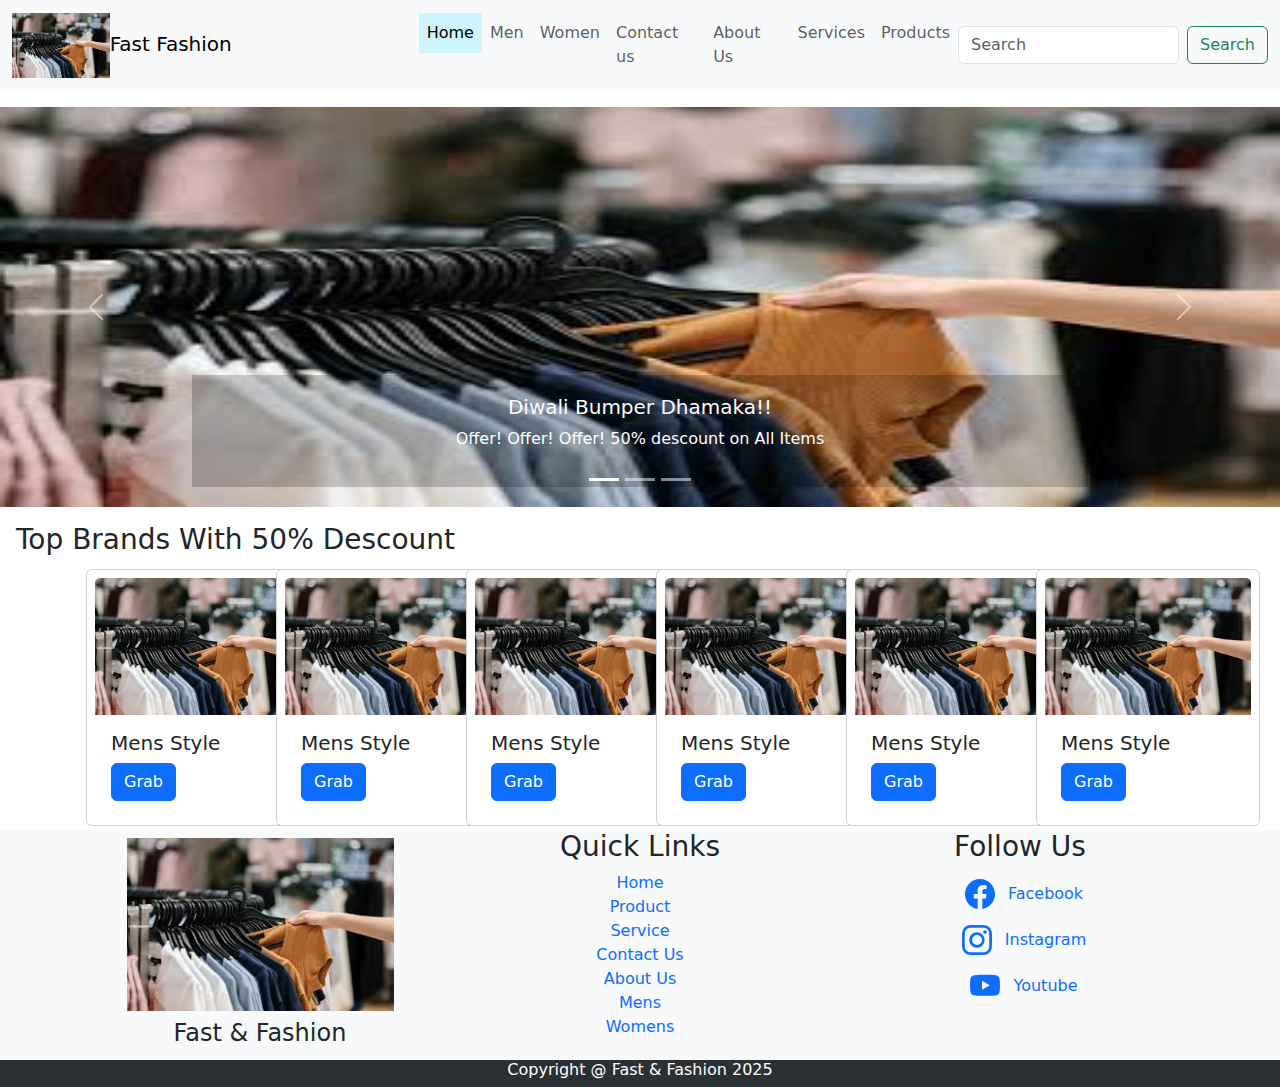
<file: index.html>
<!DOCTYPE html>
<html lang="en">

    <head>
        <meta charset="UTF-8">
        <meta name="viewport" content="width=device-width, initial-scale=1.0">
        <title>Home Page</title>
        <style>
            .noline{
                text-decoration: none;
            }
            .slide-h{
                height: 400px;
            }
            .transperent{
                background-color: #00000033;
            }
        </style>
        <link href="css/bootstrap.min.css" rel="stylesheet">
    </head>

    <body>
        <!-- Header start -->
         
        <header class="sticky-top">
            <nav class="navbar navbar-expand-lg bg-body-tertiary">
                <div class="container-fluid">
                    <a class="navbar-brand" href="index.html">
                        <img src="Images/fastfash.jpeg" alt="logo"
                            class="img-fluid h-25 w-25">Fast Fashion</a>
                    <button class="navbar-toggler" type="button"
                        data-bs-toggle="collapse"
                        data-bs-target="#navbarScroll"
                        aria-controls="navbarScroll"
                        aria-expanded="false" aria-label="Toggle navigation">
                        <span class="navbar-toggler-icon"></span>
                    </button>
                    <div class="collapse navbar-collapse"
                        id="navbarScroll">
                        <ul
                            class="navbar-nav me-auto my-2 my-lg-0 navbar-nav-scroll"
                            style="--bs-scroll-height: 100px;">
                            <li class="nav-item">
                                <a class="nav-link active bg-info-subtle"
                                    aria-current="page"
                                    href="index.html">Home</a>
                            </li>
                            <li class="nav-item">
                                <a class="nav-link" href="men.html">Men</a>
                            </li>
                            <li class="nav-item">
                                <a class="nav-link" href="women.html">Women</a>
                            </li>
                            <li class="nav-item">
                                <a class="nav-link" href="contact.html">Contact
                                    us</a>
                            </li>
                            <li class="nav-item">
                                <a class="nav-link" href="about.html">About
                                    Us</a>
                            </li>
                            <li class="nav-item">
                                <a class="nav-link"
                                    href="services.html">Services</a>
                            </li>
                            <li class="nav-item">
                                <a class="nav-link"
                                    href="product.html">Products</a>
                            </li>
                        </ul>
                        <form class="d-flex" role="search">
                            <input class="form-control me-2" type="search"
                                placeholder="Search" aria-label="Search" />
                            <button class="btn btn-outline-success"
                                type="submit">Search</button>
                        </form>
                    </div>
                </div>
            </nav>
        </header>
        <!-- Header End -->
        <!-- Content start-->
        <main>
            <!-- slider starts -->
            <section class="mt-3">
                <div id="carouselExampleCaptions" class="carousel slide">
                    <div class="carousel-indicators">
                        <button type="button"
                            data-bs-target="#carouselExampleCaptions"
                            data-bs-slide-to="0" class="active"
                            aria-current="true" aria-label="Slide 1"></button>
                        <button type="button"
                            data-bs-target="#carouselExampleCaptions"
                            data-bs-slide-to="1" aria-label="Slide 2"></button>
                        <button type="button"
                            data-bs-target="#carouselExampleCaptions"
                            data-bs-slide-to="2" aria-label="Slide 3"></button>
                    </div>
                    <div class="carousel-inner">
                        <div class="carousel-item active">
                            <img src="Images/fastfash.jpeg"
                                class="d-block w-100 slide-h" alt="image here">
                            <div
                                class="carousel-caption d-none d-md-block transperent">
                                <h5>Diwali Bumper Dhamaka!!</h5>
                                <p>Offer! Offer! Offer! 50% descount on All
                                    Items</p>
                            </div>
                        </div>
                        <div class="carousel-item">
                            <img src="Images/fastfash.jpeg"
                                class="d-block w-100 slide-h" alt="image2 here">
                            <div
                                class="carousel-caption d-none d-md-block transperent ">
                                <h5>Holi Special Rang</h5>
                                <p>All new Designs and Colors to Show Your New
                                    Color in this Holi</p>
                            </div>
                        </div>
                        <div class="carousel-item">
                            <img src="Images/fastfash.jpeg"
                                class="d-block w-100 slide-h" alt="image3 here">
                            <div
                                class="carousel-caption d-none d-md-block transperent">
                                <h5>New Year! New Start! New Designs! Top
                                    Products!</h5>
                                <p>Welcome New Year with New Style</p>
                            </div>
                        </div>
                    </div>
                    <button class="carousel-control-prev" type="button"
                        data-bs-target="#carouselExampleCaptions"
                        data-bs-slide="prev">
                        <span class="carousel-control-prev-icon"
                            aria-hidden="true"></span>
                        <span class="visually-hidden">Previous</span>
                    </button>
                    <button class="carousel-control-next" type="button"
                        data-bs-target="#carouselExampleCaptions"
                        data-bs-slide="next">
                        <span class="carousel-control-next-icon"
                            aria-hidden="true"></span>
                        <span class="visually-hidden">Next</span>
                    </button>
                </div>
            </section>
            <!-- slider ends -->

            <!-- 1st cards line -->
            <section class="mt-3">
                <h3 class="ms-3">Top Brands With 50% Descount</h3>
                <div class="container">
                    <div class="row">
                        <div class="col-md-2">
                            <div class="card transperent m-1 p-2"
                                style="width: 14rem;">
                                <img src="Images/fastfash.jpeg"
                                    class="card-img-top"
                                    alt Mens Image here>
                                <div class="card-body">
                                    <h5 class="card-title">Mens Style</h5>
                                    <a href="men.html"
                                        class="btn btn-primary">Grab</a>
                                </div>
                            </div>
                        </div>
                        <div class="col-md-2">
                            <div class="card transperent p-2 m-1"
                                style="width: 14rem;">
                                <img src="Images/fastfash.jpeg"
                                    class="card-img-top"
                                    alt Mens Image here>
                                <div class="card-body">
                                    <h5 class="card-title">Mens Style</h5>
                                    <a href="men.html"
                                        class="btn btn-primary">Grab</a>
                                </div>
                            </div>
                        </div>
                        <div class="col-md-2">
                            <div class="card transperent p-2 m-1"
                                style="width: 14rem;">
                                <img src="Images/fastfash.jpeg"
                                    class="card-img-top"
                                    alt Mens Image here>
                                <div class="card-body">
                                    <h5 class="card-title">Mens Style</h5>
                                    <a href="men.html"
                                        class="btn btn-primary">Grab</a>
                                </div>
                            </div>
                        </div>
                        <div class="col-md-2">
                            <div class="card transperent p-2 m-1"
                                style="width: 14rem;">
                                <img src="Images/fastfash.jpeg"
                                    class="card-img-top"
                                    alt Mens Image here>
                                <div class="card-body">
                                    <h5 class="card-title">Mens Style</h5>
                                    <a href="men.html"
                                        class="btn btn-primary">Grab</a>
                                </div>
                            </div>
                        </div>
                        <div class="col-md-2">
                            <div class="card transperent p-2 m-1"
                                style="width: 14rem;">
                                <img src="Images/fastfash.jpeg"
                                    class="card-img-top"
                                    alt Mens Image here>
                                <div class="card-body">
                                    <h5 class="card-title">Mens Style</h5>
                                    <a href="men.html"
                                        class="btn btn-primary">Grab</a>
                                </div>
                            </div>
                        </div>
                        <div class="col-md-2">
                            <div class="card transperent p-2 m-1"
                                style="width: 14rem;">
                                <img src="Images/fastfash.jpeg"
                                    class="card-img-top"
                                    alt Mens Image here>
                                <div class="card-body">
                                    <h5 class="card-title">Mens Style</h5>
                                    <a href="men.html"
                                        class="btn btn-primary">Grab</a>
                                </div>
                            </div>
                        </div>
                    </div>
                </div>
            </section>
            <!-- 1st line ends -->
        </main>
        <!-- Content end -->
        <!-- Footer Start -->
        <footer class="bg-body-tertiary position-relative">
            <div class="container">
                <div class="row ">
                    <div class="col-md-4 text-center">
                        <a href="index.html">
                            <img src="Images/fastfash.jpeg"
                                class="img-fluid h-75 w-75 m-2"
                                alt="image here">
                        </a>
                        <h4>Fast & Fashion</h4>
                    </div>
                    <div class="col-md-4 text-center">
                        <h3>Quick Links</h3>
                        <a href="index.html" class=" noline">Home</a><br>
                        <a href="product.html"
                            class=" noline">Product</a><br>
                        <a href="services.html"
                            class=" noline">Service</a><br>
                        <a href="contact.html" class=" noline">Contact
                            Us</a><br>
                        <a href="about.html" class=" noline">About
                            Us</a><br>
                        <a href="men.html" class=" noline">Mens</a><br>
                        <a href="women.html" class=" noline">Womens</a><br>
                    </div>
                    <div class="col-md-4 text-center">
                        <h3>Follow Us</h3>
                        <a href="https://www.facebook.com/" target="_blank"
                            class="noline ">
                            <i class="bi bi-facebook "></i>
                            <svg xmlns="http://www.w3.org/2000/svg" width="30"
                                height="30" fill="currentColor"
                                class="bi bi-facebook m-2" viewBox="0 0 16 16">
                                <path
                                    d="M16 8.049c0-4.446-3.582-8.05-8-8.05C3.58 0-.002 3.603-.002 8.05c0 4.017 2.926 7.347 6.75 7.951v-5.625h-2.03V8.05H6.75V6.275c0-2.017 1.195-3.131 3.022-3.131.876 0 1.791.157 1.791.157v1.98h-1.009c-.993 0-1.303.621-1.303 1.258v1.51h2.218l-.354 2.326H9.25V16c3.824-.604 6.75-3.934 6.75-7.951" />
                            </svg>
                            Facebook
                        </a>
                        <br>
                        <a href="https://www.instagram.com/" target="_blank"
                            class="noline ">
                            <i class="bi bi-instagram "></i>
                            <svg xmlns="http://www.w3.org/2000/svg" width="30"
                                height="30" fill="currentColor"
                                class="bi bi-instagram m-2" viewBox="0 0 16 16">
                                <path
                                    d="M8 0C5.829 0 5.556.01 4.703.048 3.85.088 3.269.222 2.76.42a3.9 3.9 0 0 0-1.417.923A3.9 3.9 0 0 0 .42 2.76C.222 3.268.087 3.85.048 4.7.01 5.555 0 5.827 0 8.001c0 2.172.01 2.444.048 3.297.04.852.174 1.433.372 1.942.205.526.478.972.923 1.417.444.445.89.719 1.416.923.51.198 1.09.333 1.942.372C5.555 15.99 5.827 16 8 16s2.444-.01 3.298-.048c.851-.04 1.434-.174 1.943-.372a3.9 3.9 0 0 0 1.416-.923c.445-.445.718-.891.923-1.417.197-.509.332-1.09.372-1.942C15.99 10.445 16 10.173 16 8s-.01-2.445-.048-3.299c-.04-.851-.175-1.433-.372-1.941a3.9 3.9 0 0 0-.923-1.417A3.9 3.9 0 0 0 13.24.42c-.51-.198-1.092-.333-1.943-.372C10.443.01 10.172 0 7.998 0zm-.717 1.442h.718c2.136 0 2.389.007 3.232.046.78.035 1.204.166 1.486.275.373.145.64.319.92.599s.453.546.598.92c.11.281.24.705.275 1.485.039.843.047 1.096.047 3.231s-.008 2.389-.047 3.232c-.035.78-.166 1.203-.275 1.485a2.5 2.5 0 0 1-.599.919c-.28.28-.546.453-.92.598-.28.11-.704.24-1.485.276-.843.038-1.096.047-3.232.047s-2.39-.009-3.233-.047c-.78-.036-1.203-.166-1.485-.276a2.5 2.5 0 0 1-.92-.598 2.5 2.5 0 0 1-.6-.92c-.109-.281-.24-.705-.275-1.485-.038-.843-.046-1.096-.046-3.233s.008-2.388.046-3.231c.036-.78.166-1.204.276-1.486.145-.373.319-.64.599-.92s.546-.453.92-.598c.282-.11.705-.24 1.485-.276.738-.034 1.024-.044 2.515-.045zm4.988 1.328a.96.96 0 1 0 0 1.92.96.96 0 0 0 0-1.92m-4.27 1.122a4.109 4.109 0 1 0 0 8.217 4.109 4.109 0 0 0 0-8.217m0 1.441a2.667 2.667 0 1 1 0 5.334 2.667 2.667 0 0 1 0-5.334" />
                            </svg>
                            Instagram
                        </a>
                        <br>
                        <a href="https://www.youtube.com/" target="_blank"
                            class="noline">
                            <i class="bi bi-youtube "></i>
                            <svg xmlns="http://www.w3.org/2000/svg" width="30"
                                height="30" fill="currentColor"
                                class="bi bi-youtube m-2" viewBox="0 0 16 16">
                                <path
                                    d="M8.051 1.999h.089c.822.003 4.987.033 6.11.335a2.01 2.01 0 0 1 1.415 1.42c.101.38.172.883.22 1.402l.01.104.022.26.008.104c.065.914.073 1.77.074 1.957v.075c-.001.194-.01 1.108-.082 2.06l-.008.105-.009.104c-.05.572-.124 1.14-.235 1.558a2.01 2.01 0 0 1-1.415 1.42c-1.16.312-5.569.334-6.18.335h-.142c-.309 0-1.587-.006-2.927-.052l-.17-.006-.087-.004-.171-.007-.171-.007c-1.11-.049-2.167-.128-2.654-.26a2.01 2.01 0 0 1-1.415-1.419c-.111-.417-.185-.986-.235-1.558L.09 9.82l-.008-.104A31 31 0 0 1 0 7.68v-.123c.002-.215.01-.958.064-1.778l.007-.103.003-.052.008-.104.022-.26.01-.104c.048-.519.119-1.023.22-1.402a2.01 2.01 0 0 1 1.415-1.42c.487-.13 1.544-.21 2.654-.26l.17-.007.172-.006.086-.003.171-.007A100 100 0 0 1 7.858 2zM6.4 5.209v4.818l4.157-2.408z" />
                            </svg>
                            Youtube
                        </a>
                    </div>
                </div>
            </div>
            <div class="row bg-body-tertiary text-white" data-bs-theme="dark">
                <div class="col-md-12 text-center">
                    <h6>Copyright @ Fast & Fashion 2025</h6>
                </div>
            </div>
        </footer>
        <!-- Footer End -->
        <script src="js/bootstrap.bundle.min.js"></script>
    </body>

</html>
</file>
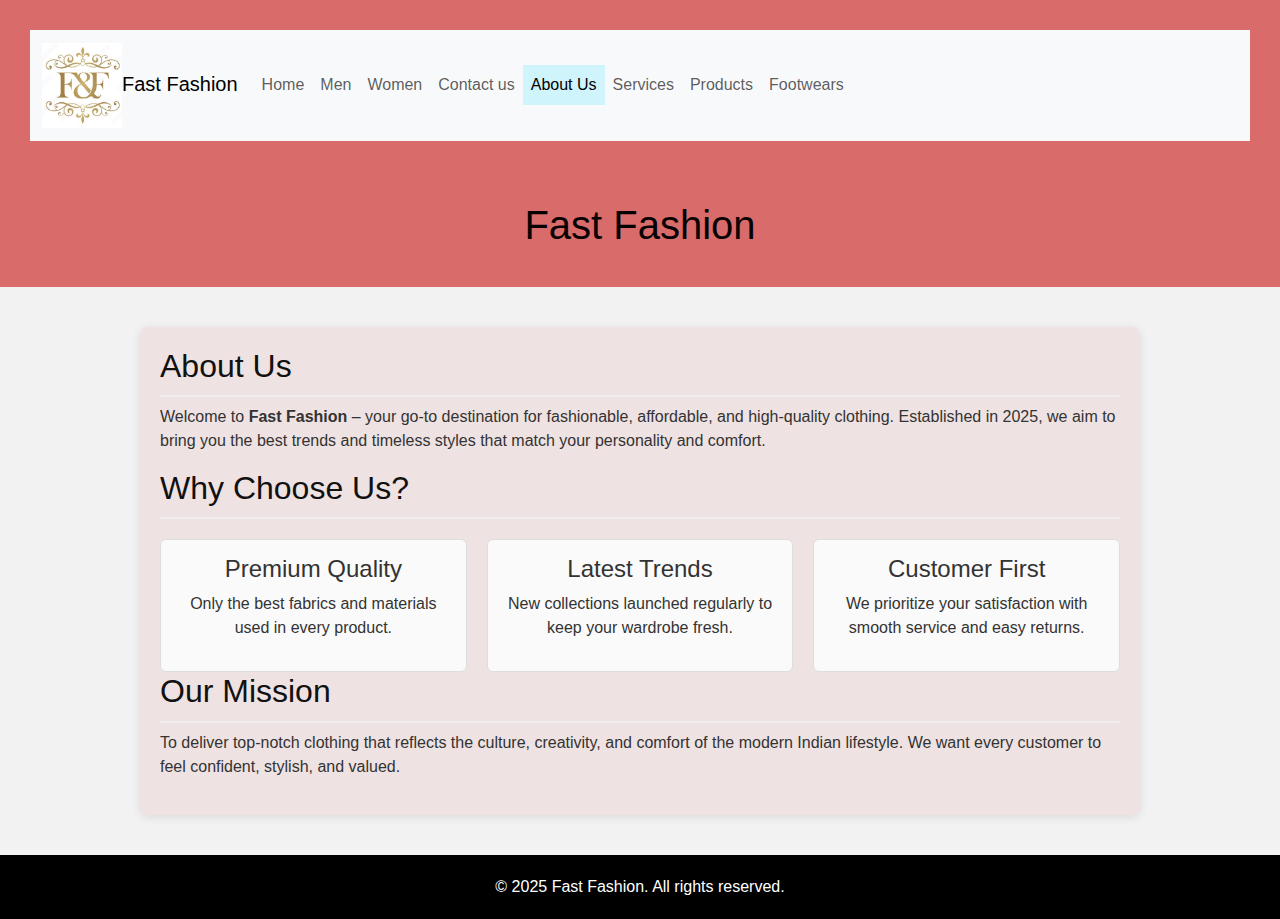
<file: about.html>
<!DOCTYPE html>
<html lang="en">
<head>
  <meta charset="UTF-8" />
  <meta name="viewport" content="width=device-width, initial-scale=1" />
  <title>About Us -Fast Fashion</title>
      <link href="css/bootstrap.min.css" rel="stylesheet">

  <style>
    .logostyle{
                width: 80px;
                height: auto;
            }
    body {
      font-family: 'Segoe UI', sans-serif;
      margin: a;
      background: #f2f2f2;
      color: #333;
    }
    header {
      background-color:#da6b6b;
      color: #070101;
      padding: 30px;
      text-align:center;
   }
    .container {
      max-width: 1000px;
      margin: 40px auto;
      padding: 20px;
      background: #efe2e2;
      border-radius: 8px;
      box-shadow: 0 2px 10px rgba(0,0,0,0.1);
    }
    h2 {
      border-bottom: 2px solid #eee;
      padding-bottom: 10px;
      color: #111;
    }
    .features {
      display: flex;
      flex-wrap: wrap;
      gap: 20px;
      margin-top: 20px;
    }
    .feature-box {
      flex: 1 1 250px;
      background: #fafafa;
      border: 1px solid #ddd;
      padding: 15px;
      border-radius: 6px;
      text-align: center;
      
    }
    footer {
      background-color: #000;
      color: #fff;
      text-align: center;
      padding: 20px;
      margin-top: 40px;
    }
  </style>
</head>
<body>
      <!-- Header start -->
         
        <header class="sticky-top">
            <nav class="navbar navbar-expand-lg bg-body-tertiary">
                <div class="container-fluid">
                    <a class="navbar-brand" href="index.html">
                        <img src="Images/f&f.jpg" alt="logo"
                            class="img-fluid logostyle">Fast Fashion</a>
                    <button class="navbar-toggler" type="button"
                        data-bs-toggle="collapse"
                        data-bs-target="#navbarSupportedContent"
                        aria-controls="navbarSupportedContent"
                        aria-expanded="false" aria-label="Toggle navigation">
                        <span class="navbar-toggler-icon"></span>
                    </button>
                    <div class="collapse navbar-collapse"
                        id="navbarSupportedContent">
                        <ul class="navbar-nav me-auto mb-2 mb-lg-0">
                            <li class="nav-item">
                                <a class="nav-link" aria-current="page"
                                    href="index.html">Home</a>
                            </li>
                            <li class="nav-item">
                                <a class="nav-link" href="men.html">Men</a>
                            </li>
                            <li class="nav-item">
                                <a class="nav-link" href="women.html"
                                    aria-disabled="true">Women</a>
                            </li>
                            <li class="nav-item">
                                <a class="nav-link" href="contact.html"
                                    aria-disabled="true">Contact us</a>
                            </li>
                            <li class="nav-item">
                                <a class="nav-link active bg-info-subtle" href="about.html"
                                    aria-disabled="true">About Us</a>
                            </li>
                            <li class="nav-item">
                                    <a class="nav-link"
                                        href="services.html">Services</a>
                            </li>
                            <li class="nav-item">
                                    <a class="nav-link"
                                        href="product.html">Products</a>
                            </li>
                             <li class="nav-item">
                                    <a class="nav-link"
                                        href="Footwear.html">Footwears</a>
                                </li>
                        </ul>
                    </div>
                </div>
            </nav>
        </header>
        <!-- Header End -->
<header>
  <h1>Fast Fashion</h1>
</header>

<div class="container">
  <h2>About Us</h2>
  <p>
    Welcome to <strong>Fast Fashion</strong> – your go-to destination for fashionable, affordable, and high-quality clothing. 
    Established in 2025, we aim to bring you the best trends and timeless styles that match your personality and comfort.
  </p>

  <h2>Why Choose Us?</h2>
  <div class="features">
    <div class="feature-box">
      <h4>Premium Quality</h4>
      <p>Only the best fabrics and materials used in every product.</p>
    </div>
    <div class="feature-box">
      <h4>Latest Trends</h4>
      <p>New collections launched regularly to keep your wardrobe fresh.</p>
    </div>
    <div class="feature-box">
      <h4>Customer First</h4>
      <p>We prioritize your satisfaction with smooth service and easy returns.</p>
    </div>
  </div>

  <h2>Our Mission</h2>
  <p>
    To deliver top-notch clothing that reflects the culture, creativity, and comfort of the modern Indian lifestyle.
    We want every customer to feel confident, stylish, and valued.
  </p>
</div>

<footer>
  &copy; 2025 Fast Fashion. All rights reserved.
</footer>
    <script src="js/bootstrap.bundle.min.js"></script>

</body>
</html>
</file>
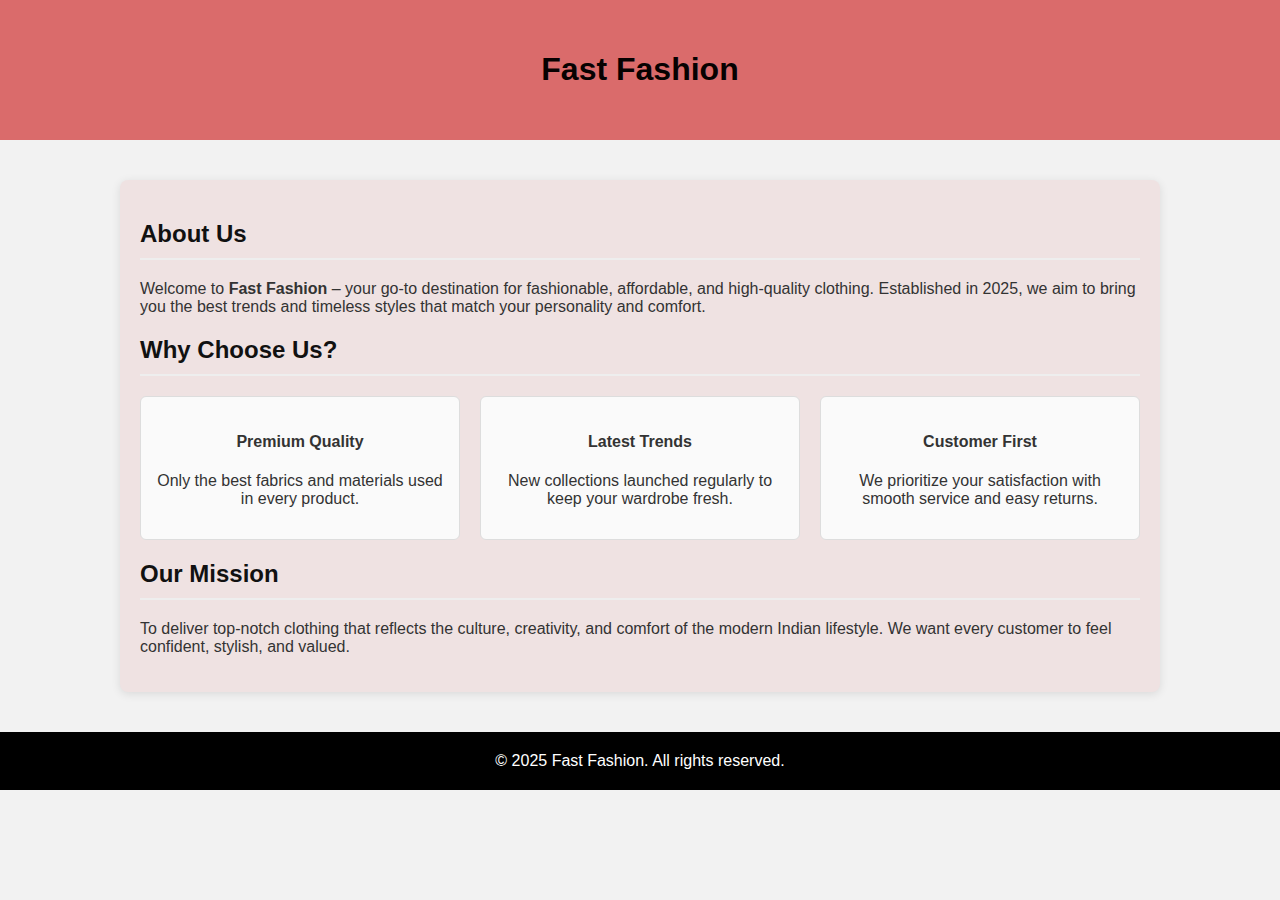
<file: about2.html>
<!DOCTYPE html>
<html lang="en">
<head>
  <meta charset="UTF-8" />
  <meta name="viewport" content="width=device-width, initial-scale=1" />
  <title>About Us -Fast Fashion</title>
  <style>
    body {
      font-family: 'Segoe UI', sans-serif;
      margin: 0;
      background: #f2f2f2;
      color: #333;
    }
    header {
      background-color:#da6b6b;
      color: #070101;
      padding: 30px;
      text-align: center;
    }
    .container {
      max-width: 1000px;
      margin: 40px auto;
      padding: 20px;
      background: #efe2e2;
      border-radius: 8px;
      box-shadow: 0 2px 10px rgba(0,0,0,0.1);
    }
    h2 {
      border-bottom: 2px solid #eee;
      padding-bottom: 10px;
      color: #111;
    }
    .features {
      display: flex;
      flex-wrap: wrap;
      gap: 20px;
      margin-top: 20px;
    }
    .feature-box {
      flex: 1 1 250px;
      background: #fafafa;
      border: 1px solid #ddd;
      padding: 15px;
      border-radius: 6px;
      text-align: center;
      
    }
    footer {
      background-color: #000;
      color: #fff;
      text-align: center;
      padding: 20px;
      margin-top: 40px;
    }
  </style>
</head>
<body>

<header>
  <h1>Fast Fashion</h1>
</header>

<div class="container">
  <h2>About Us</h2>
  <p>
    Welcome to <strong>Fast Fashion</strong> – your go-to destination for fashionable, affordable, and high-quality clothing. 
    Established in 2025, we aim to bring you the best trends and timeless styles that match your personality and comfort.
  </p>

  <h2>Why Choose Us?</h2>
  <div class="features">
    <div class="feature-box">
      <h4>Premium Quality</h4>
      <p>Only the best fabrics and materials used in every product.</p>
    </div>
    <div class="feature-box">
      <h4>Latest Trends</h4>
      <p>New collections launched regularly to keep your wardrobe fresh.</p>
    </div>
    <div class="feature-box">
      <h4>Customer First</h4>
      <p>We prioritize your satisfaction with smooth service and easy returns.</p>
    </div>
  </div>

  <h2>Our Mission</h2>
  <p>
    To deliver top-notch clothing that reflects the culture, creativity, and comfort of the modern Indian lifestyle.
    We want every customer to feel confident, stylish, and valued.
  </p>
</div>

<footer>
  &copy; 2025 Fast Fashion. All rights reserved.
</footer>

</body>
</html>
</file>
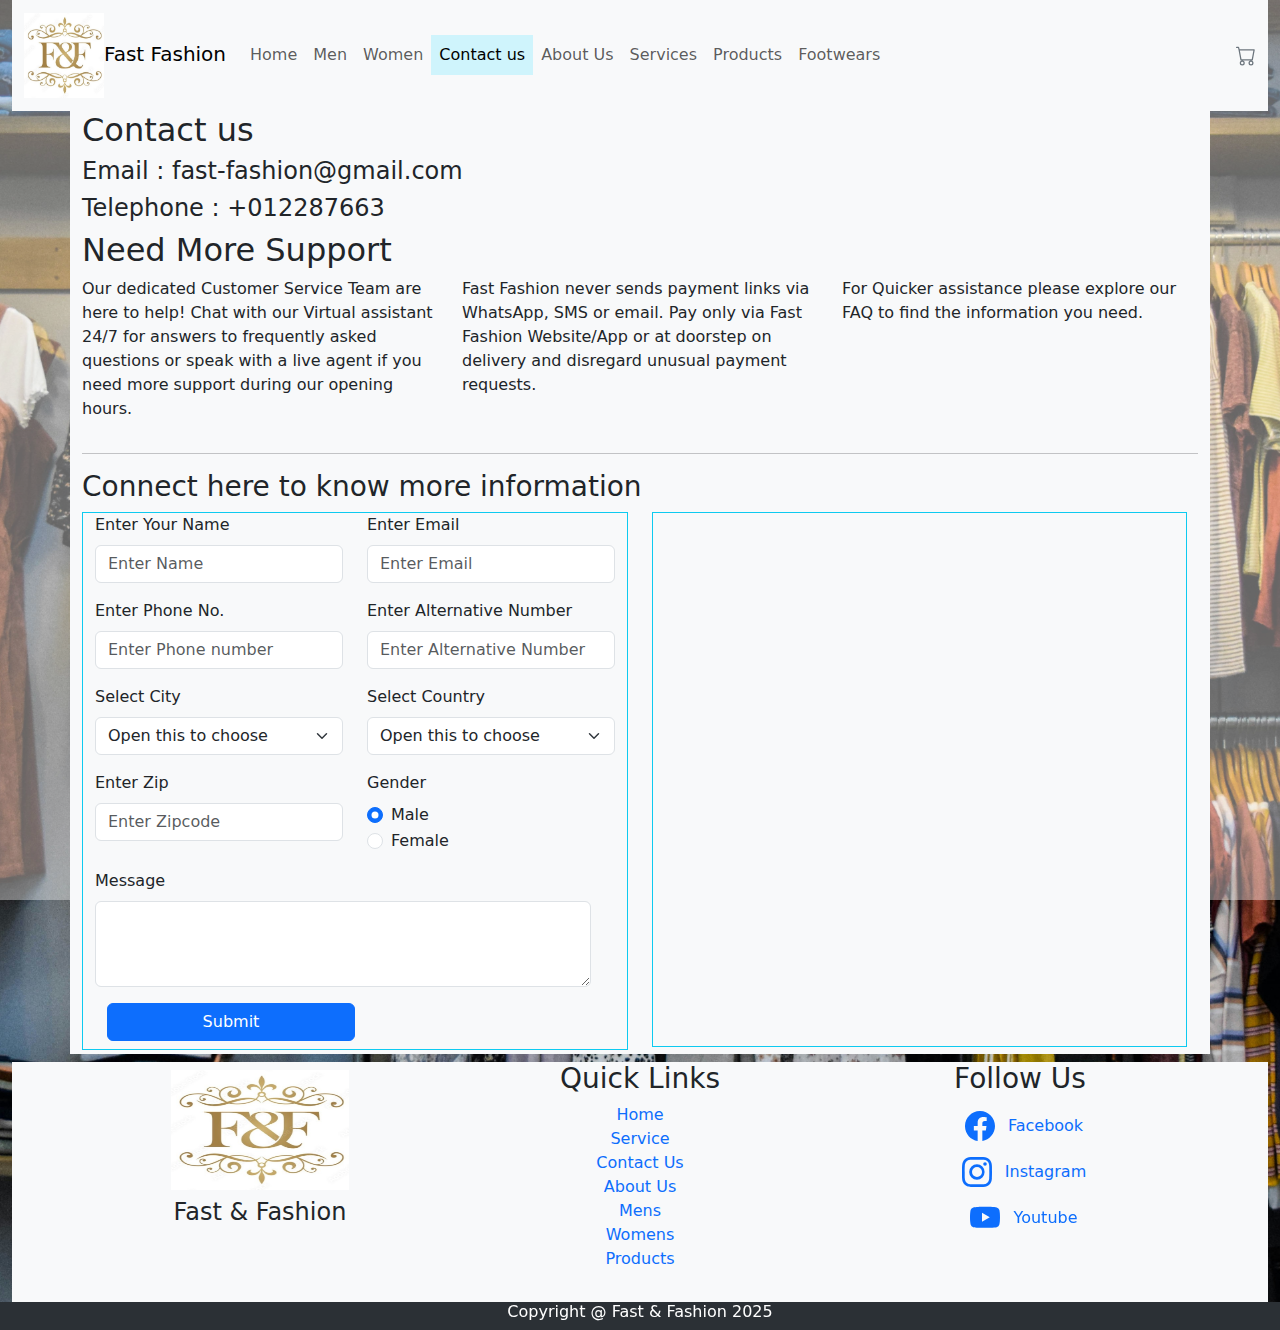
<file: contact.html>
<!DOCTYPE html>
<html lang="en">

<head>
    <meta charset="UTF-8">
    <meta name="viewport" content="width=device-width, initial-scale=1.0">
    <title>Contact Page</title>
    <style>
        .noline{
                text-decoration: none;
            }
        .logostyle {
            width: 80px;
            height: auto;
        }
    </style>
    <link href="css/productcss.css" rel="stylesheet">
    <link href="css/bootstrap.min.css" rel="stylesheet">
</head>

<body>
<div class="container-fluid">
    <div class="bg-overlay"></div>
    <!-- Header start -->
    <header class="sticky-top">
        <nav class="navbar navbar-expand-lg bg-body-tertiary">
            <div class="container-fluid">
                <a class="navbar-brand" href="index.html">
                    <img src="Images/f&f.jpg" alt="logo" class="img-fluid logostyle">Fast Fashion</a>
                <button class="navbar-toggler" type="button" data-bs-toggle="collapse" data-bs-target="#navbarScroll"
                    aria-controls="navbarScroll" aria-expanded="false" aria-label="Toggle navigation">
                    <span class="navbar-toggler-icon"></span>
                </button>
                <div class="collapse navbar-collapse" id="navbarScroll">
                    <ul class="navbar-nav me-auto my-2 my-lg-0 navbar-nav-scroll" style="--bs-scroll-height: 100px;">
                        <li class="nav-item">
                            <a class="nav-link " aria-current="page" href="index.html">Home</a>
                        </li>
                        <li class="nav-item">
                            <a class="nav-link" href="men.html">Men</a>
                        </li>
                        <li class="nav-item">
                            <a class="nav-link" href="women.html">Women</a>
                        </li>
                        <li class="nav-item">
                            <a class="nav-link active bg-info-subtle" href="contact.html">Contact
                                us</a>
                        </li>
                        <li class="nav-item">
                            <a class="nav-link" href="about.html">About
                                Us</a>
                        </li>
                        <li class="nav-item">
                                    <a class="nav-link"
                                        href="services.html">Services</a>
                        </li>
                        <li class="nav-item">
                                    <a class="nav-link"
                                        href="product.html">Products</a>
                        </li>
                         <li class="nav-item">
                                    <a class="nav-link"
                                        href="Footwear.html">Footwears</a>
                                </li>

                    </ul>
                    <a href="cart.html" class="noline link-secondary">
                        <svg xmlns="http://www.w3.org/2000/svg" width="20" height="23" fill="currentColor"
                            class="bi bi-cart" viewBox="0 0 16 16">
                            <path
                                d="M0 1.5A.5.5 0 0 1 .5 1H2a.5.5 0 0 1 .485.379L2.89 3H14.5a.5.5 0 0 1 .491.592l-1.5 8A.5.5 0 0 1 13 12H4a.5.5 0 0 1-.491-.408L2.01 3.607 1.61 2H.5a.5.5 0 0 1-.5-.5M3.102 4l1.313 7h8.17l1.313-7zM5 12a2 2 0 1 0 0 4 2 2 0 0 0 0-4m7 0a2 2 0 1 0 0 4 2 2 0 0 0 0-4m-7 1a1 1 0 1 1 0 2 1 1 0 0 1 0-2m7 0a1 1 0 1 1 0 2 1 1 0 0 1 0-2" />
                        </svg>
                    </a>
                </div>
            </div>
        </nav>
    </header>
    <!-- header end -->
    <main>
        <section>
            <div class="container bg-body-tertiary">
                <div class="row">
                    <div class="col-md-12">
                        <h2>Contact us</h2>
                        <h4>Email : fast-fashion@gmail.com</h4>
                        <h4>Telephone : +012287663</h4>
                    </div>
                    <div class="row">
                        <div class="col-md-12">
                            <h2>Need More Support </h2>
                        </div>
                    </div>
                    <div class="container">
                        <div class="row">
                            <div class="col-md-4">
                                <p>Our dedicated Customer Service Team
                                    are here to help! Chat with our
                                    Virtual assistant 24/7 for answers
                                    to frequently asked questions or
                                    speak with a live agent if you need
                                    more support during our opening
                                    hours.</p>
                            </div>
                            <div class="col-md-4">
                                <p>Fast Fashion never sends payment links via
                                    WhatsApp, SMS or email. Pay only via
                                    Fast Fashion Website/App or at doorstep
                                    on delivery and disregard unusual
                                    payment requests.</p>
                            </div>
                            <div class="col-md-4">
                                <p>For Quicker assistance please explore
                                    our FAQ to find the information you
                                    need.<br> &nbsp;</p>
                            </div>
                        </div>
                    </div>
                </div>
                <hr>
                <!-- Form & location -->
                <h3>Connect here to know more information </h3>
                <div class="row mb-2">
                    <div class="col md-6">
                        <form id="contactform" class="border border-info" onsubmit="return validateform()">
                            <div class="container ">
                            <div class="row">
                                <div class="col-md-6">
                                    <div class="mb-3">
                                        <label for="Name" class="form-label">Enter Your Name</label>
                                        <input type="text" class="form-control" id="Name" name="Name"
                                            placeholder="Enter Name">
                                        <span class="text-danger" id="nameerror"></span>
                                    </div>
                                </div>
                                <div class="col-md-6">
                                    <div class="mb-3">
                                        <label for="Email" class="form-label">Enter Email</label>
                                        <input type="email" class="form-control" id="Email" name="Email"
                                            placeholder="Enter Email">
                                        <span class="text-danger" id="emailerror"></span>
                                    </div>
                                </div>
                            </div>
                            <div class="row">
                                <div class="col-md-6">
                                    <div class="mb-3">
                                        <label for="Phone" class="form-label">Enter Phone No.</label>
                                        <input type="number" class="form-control" id="Phone" name="Phone"
                                            placeholder="Enter Phone number">
                                        <span class="text-danger" id="mobileerror"></span>
                                    </div>
                                </div>
                                <div class="col-md-6">
                                    <div class="mb-3">
                                        <label for="AlternateNumber" class="form-label">Enter Alternative
                                            Number</label>
                                        <input type="number" class="form-control" id="AlternateNumber" name="AlternateNumber"
                                            placeholder="Enter Alternative Number">
                                        <span class="text-danger" id="alternate_error"></span>
                                    </div>
                                </div>
                            </div>
                            <div class="row">
                                <div class="col-md-6">
                                    <div class="mb-3">
                                        <label for="exampleFormControlInput1" class="form-label">Select City</label>
                                        <select class="form-select" aria-label="Default select example">
                                            <option selected>Open this to choose</option>
                                            <option value="1">Pune</option>
                                            <option value="2">Mumbai</option>
                                            <option value="3">Nashik</option>
                                        </select>
                                    </div>
                                </div>
                                <div class="col-md-6">
                                    <div class="mb-3">
                                        <label for="exampleFormControlInput1" class="form-label">Select Country</label>
                                        <select class="form-select" aria-label="Default select example">
                                            <option selected>Open this to choose</option>
                                            <option value="1">India</option>
                                            <option value="2">UK</option>
                                            <option value="3">USA</option>
                                        </select>
                                    </div>
                                </div>
                            </div>
                            <div class="row">
                                <div class="col-md-6">
                                    <div class="mb-3">
                                        <label for="Zipcode" class="form-label">Enter Zip</label>
                                        <input type="number" class="form-control" id="Zipcode" name="Zipcode"
                                            placeholder="Enter Zipcode">
                                        <span class="text-danger" id="zipcode_error"></span>
                                    </div>
                                </div>
                                <div class="col-md-6">
                                    <div class="mb-3">
                                        <label for="exampleFormControlInput1" class="form-label">Gender</label>
                                        <div class="form-check">
                                            <input class="form-check-input" type="radio" name="radioDefault"
                                                id="radioDefault1" checked>
                                            <label class="form-check-label" for="radioDefault1">
                                                Male
                                            </label>
                                        </div>
                                        <div class="form-check">
                                            <input class="form-check-input" type="radio" name="radioDefault"
                                                id="radioDefault2">
                                            <label class="form-check-label" for="radioDefault2">
                                                Female
                                            </label>
                                        </div>
                                    </div>
                                </div>
                                <div class="row">
                                    <div class="col-md-12">
                                        <div class="mb-3">
                                            <label class="form-label" >Message</label>
                                            <textarea class="form-control" id="Message" name="Message"
                                                rows="3"></textarea>
                                            <span class="text-danger" id="msgerror"></span>
                                        </div>
                                    </div>
                                </div>
                            </div>
                            <div class="container">
                                <button type="submit" class="btn btn-primary w-50 text-lg-center mb-2">Submit</button>
                            </div>
                        </div>
                        </form>
                    </div>
                    <div class="col-md-6">
                        <iframe class="border border-info"
                            src="https://www.google.com/maps/embed?pb=!1m18!1m12!1m3!1d30242.485870890658!2d73.82841195996457!3d18.65004706686604!2m3!1f0!2f0!3f0!3m2!1i1024!2i768!4f13.1!3m3!1m2!1s0x3bc2c7c48ab7f353%3A0x1f7bf819cab2fc37!2sBrandhouse%20collection!5e0!3m2!1sen!2sin!4v1752077760914!5m2!1sen!2sin"
                            width="535" height="535" style="border:0;" allowfullscreen="" loading="lazy"
                            referrerpolicy="no-referrer-when-downgrade"></iframe>
                    </div>
                </div>
            </div>
        </section>
    </main>
    <!-- footer start -->
    <footer class="bg-body-tertiary position-relative">
        <div class="container">
            <div class="row ">
                <div class="col-md-4 text-center">
                    <a href="index.html">
                        <img src="Images/f&f.jpg" class="img-fluid h-50 w-50 m-2" alt="logo here">
                    </a>
                    <h4>Fast & Fashion</h4>
                </div>
                <div class="col-md-4 text-center">
                    <h3>Quick Links</h3>
                    <a href="index.html" class=" noline">Home</a><br>
                    <a href="services.html" class=" noline">Service</a><br>
                    <a href="contact.html" class=" noline">Contact
                        Us</a><br>
                    <a href="about.html" class=" noline">About
                        Us</a><br>
                    <a href="men.html" class=" noline">Mens</a><br>
                    <a href="women.html" class=" noline">Womens</a><br>
                    <a href="product.html" class=" noline">Products</a><br>
                </div>
                <div class="col-md-4 text-center">
                    <h3>Follow Us</h3>
                    <a href="https://www.facebook.com/" target="_blank" class="noline ">
                        <i class="bi bi-facebook "></i>
                        <svg xmlns="http://www.w3.org/2000/svg" width="30" height="30" fill="currentColor"
                            class="bi bi-facebook m-2" viewBox="0 0 16 16">
                            <path
                                d="M16 8.049c0-4.446-3.582-8.05-8-8.05C3.58 0-.002 3.603-.002 8.05c0 4.017 2.926 7.347 6.75 7.951v-5.625h-2.03V8.05H6.75V6.275c0-2.017 1.195-3.131 3.022-3.131.876 0 1.791.157 1.791.157v1.98h-1.009c-.993 0-1.303.621-1.303 1.258v1.51h2.218l-.354 2.326H9.25V16c3.824-.604 6.75-3.934 6.75-7.951" />
                        </svg>
                        Facebook
                    </a>
                    <br>
                    <a href="https://www.instagram.com/" target="_blank" class="noline ">
                        <i class="bi bi-instagram "></i>
                        <svg xmlns="http://www.w3.org/2000/svg" width="30" height="30" fill="currentColor"
                            class="bi bi-instagram m-2" viewBox="0 0 16 16">
                            <path
                                d="M8 0C5.829 0 5.556.01 4.703.048 3.85.088 3.269.222 2.76.42a3.9 3.9 0 0 0-1.417.923A3.9 3.9 0 0 0 .42 2.76C.222 3.268.087 3.85.048 4.7.01 5.555 0 5.827 0 8.001c0 2.172.01 2.444.048 3.297.04.852.174 1.433.372 1.942.205.526.478.972.923 1.417.444.445.89.719 1.416.923.51.198 1.09.333 1.942.372C5.555 15.99 5.827 16 8 16s2.444-.01 3.298-.048c.851-.04 1.434-.174 1.943-.372a3.9 3.9 0 0 0 1.416-.923c.445-.445.718-.891.923-1.417.197-.509.332-1.09.372-1.942C15.99 10.445 16 10.173 16 8s-.01-2.445-.048-3.299c-.04-.851-.175-1.433-.372-1.941a3.9 3.9 0 0 0-.923-1.417A3.9 3.9 0 0 0 13.24.42c-.51-.198-1.092-.333-1.943-.372C10.443.01 10.172 0 7.998 0zm-.717 1.442h.718c2.136 0 2.389.007 3.232.046.78.035 1.204.166 1.486.275.373.145.64.319.92.599s.453.546.598.92c.11.281.24.705.275 1.485.039.843.047 1.096.047 3.231s-.008 2.389-.047 3.232c-.035.78-.166 1.203-.275 1.485a2.5 2.5 0 0 1-.599.919c-.28.28-.546.453-.92.598-.28.11-.704.24-1.485.276-.843.038-1.096.047-3.232.047s-2.39-.009-3.233-.047c-.78-.036-1.203-.166-1.485-.276a2.5 2.5 0 0 1-.92-.598 2.5 2.5 0 0 1-.6-.92c-.109-.281-.24-.705-.275-1.485-.038-.843-.046-1.096-.046-3.233s.008-2.388.046-3.231c.036-.78.166-1.204.276-1.486.145-.373.319-.64.599-.92s.546-.453.92-.598c.282-.11.705-.24 1.485-.276.738-.034 1.024-.044 2.515-.045zm4.988 1.328a.96.96 0 1 0 0 1.92.96.96 0 0 0 0-1.92m-4.27 1.122a4.109 4.109 0 1 0 0 8.217 4.109 4.109 0 0 0 0-8.217m0 1.441a2.667 2.667 0 1 1 0 5.334 2.667 2.667 0 0 1 0-5.334" />
                        </svg>
                        Instagram
                    </a>
                    <br>
                    <a href="https://www.youtube.com/" target="_blank" class="noline">
                        <i class="bi bi-youtube "></i>
                        <svg xmlns="http://www.w3.org/2000/svg" width="30" height="30" fill="currentColor"
                            class="bi bi-youtube m-2" viewBox="0 0 16 16">
                            <path
                                d="M8.051 1.999h.089c.822.003 4.987.033 6.11.335a2.01 2.01 0 0 1 1.415 1.42c.101.38.172.883.22 1.402l.01.104.022.26.008.104c.065.914.073 1.77.074 1.957v.075c-.001.194-.01 1.108-.082 2.06l-.008.105-.009.104c-.05.572-.124 1.14-.235 1.558a2.01 2.01 0 0 1-1.415 1.42c-1.16.312-5.569.334-6.18.335h-.142c-.309 0-1.587-.006-2.927-.052l-.17-.006-.087-.004-.171-.007-.171-.007c-1.11-.049-2.167-.128-2.654-.26a2.01 2.01 0 0 1-1.415-1.419c-.111-.417-.185-.986-.235-1.558L.09 9.82l-.008-.104A31 31 0 0 1 0 7.68v-.123c.002-.215.01-.958.064-1.778l.007-.103.003-.052.008-.104.022-.26.01-.104c.048-.519.119-1.023.22-1.402a2.01 2.01 0 0 1 1.415-1.42c.487-.13 1.544-.21 2.654-.26l.17-.007.172-.006.086-.003.171-.007A100 100 0 0 1 7.858 2zM6.4 5.209v4.818l4.157-2.408z" />
                        </svg>
                        Youtube
                    </a>
                </div>
            </div>
        </div>
        <div class="row bg-body-tertiary text-white" data-bs-theme="dark">
            <div class="col-md-12 text-center">
                <h6>Copyright @ Fast & Fashion 2025</h6>
            </div>
        </div>
    </footer>
</div>
    <!-- footer end -->
    <script src="js/bootstrap.bundle.min.js"></script>
    <script>
            function validateform()
            {
                // Get Form Values
                const name = document.getElementById("Name").value.trim();
                const email = document.getElementById("Email").value.trim();
                const mobile = document.getElementById("Phone").value.trim();
                const message = document.getElementById("Message").value.trim();
                const zipcode = document.getElementById("Zipcode").value.trim();
                const alternatenumber = document.getElementById("AlternateNumber").value.trim();

                // Error span 
                const nameError = document.getElementById("nameerror");
                const emailError = document.getElementById("emailerror");
                const mobileError = document.getElementById("mobileerror");
                const messageError = document.getElementById("msgerror");
                const zipcodeError = document.getElementById("zipcode_error");
                const alternate_Error = document.getElementById("alternate_error");
                
                // Clear previous error message
                nameError.textContent = "";
                emailError.textContent = "";
                mobileError.textContent = "";
                messageError.textContent = "";
                zipcodeError.textContent = "";
                alternate_Error.textContent = "";

                let isValid = true;

                // Validate Fields
                if (name===""){
                    nameError.textContent = "Please Enter Your Name";
                    isValid=false;
                }else if(name.length<=3)
                {
                    nameError.textContent = "Name must be atleast 3 character";
                    isValid=false;
                }
                if(email==="")
                {
                    emailError.textContent = "Please Enter Your Email";
                    isValid=false;
                }else if(!/^\S+@\S+\.\S+$/.test(email))
                {
                    emailError.textContent = "Email must have @ or . symbols";
                    isValid=false;
                }
                if(mobile==="")
                {
                    mobileError.textContent = "Please Enter Your Mobile Number";
                    isValid=false;
                }else if(!/^\d{10}$/.test(mobile))
                {
                    mobileError.textContent = "Please Enter a Valid 10-digit number";
                    isValid=false;
                }
                if(alternatenumber==="")
                {
                    alternate_Error.textContent = "Please Enter Your Mobile Number";
                    isValid=false;
                }else if(!/^\d{10}$/.test(mobile))
                {
                    alternate_Error.textContent = "Please Enter a Valid 10-digit number";
                    isValid=false;
                }
                if(message==="")
                {
                    messageError.textContent = "Please Enter your message";
                    isValid=false;
                }
                if(zipcode==="")
                {
                    zipcodeError.textContent = "Please Enter Your Zipcode";
                    isValid=false;
                }else if(!/^[1-9][0-9]{5}$/.test(zipcode))
                {
                    zipcodeError.textContent = "Please Enter a Valid Zipcode, Which is 6 digit and Starting Not from 0";
                    isValid=false;
                }
                if(isValid){
                    alert("Form Submitted Successfully!");
                }
                return isValid; // prevent form submission if invalid
            }
        </script>
</body>

</html>
</file>
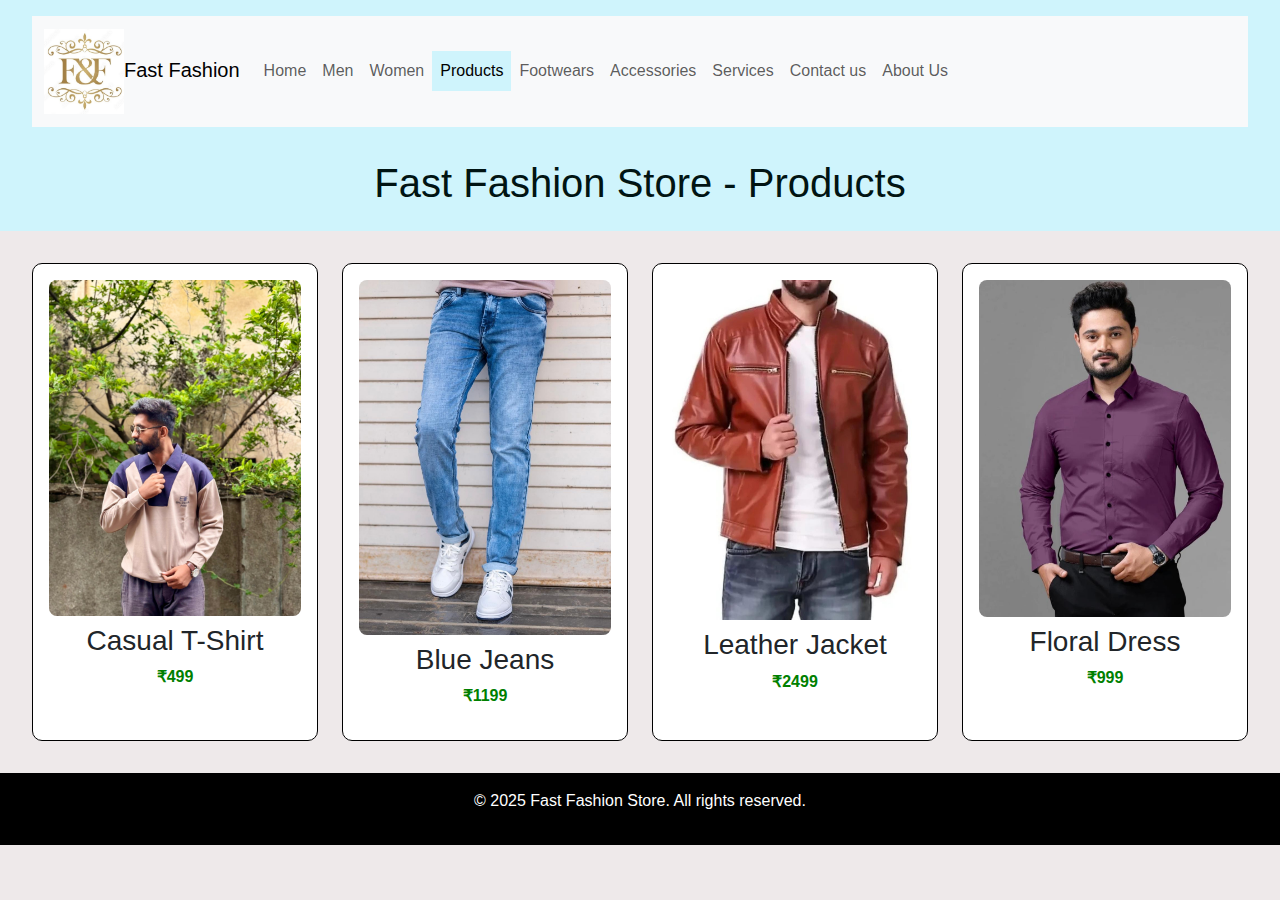
<file: product.html>
<!DOCTYPE html>
<html lang="en">
<head>
  <meta charset="UTF-8">
  <title>Clothing Products</title>
  <link href="css/bootstrap.min.css" rel="stylesheet">
  <style>
     .logostyle{
                width: 80px;
                height: auto;
            }
    body {
      font-family: Arial, sans-serif;
      margin: 0;
      padding: 0;
      background-color: rgb(238, 233, 234);
    }

    header {
      background-color: #cff4fc;
      color: rgb(1, 20, 19);
      padding: 1rem 2rem;
      text-align: center;
    }

    .products {
      display: grid;
      grid-template-columns: repeat(auto-fit, minmax(200px, 1fr));
      gap: 1.5rem;
      padding: 2rem;
    }

    .product {
      background-color: rgb(255, 255, 255);
      border: 1px solid black;
      border-radius: 10px;
      padding: 1rem;
      text-align: center;
      transition: transform 0.2s;
    }

    .product:hover {
      transform: scale(1.03);
    }

    .product img {
      max-width: 100%;
      height: auto;
      border-radius: 8px;
    }

    .product h3 {
      margin: 0.5rem 0;
    }

    .price {
      color: green;
      font-weight: bold;
    }

    footer {
      text-align: center;
      padding: 1rem;
      background-color: black;
      color: white;
      
    }
  </style>
</head>
<body>
  <header class="sticky-top">
            <nav class="navbar navbar-expand-lg bg-body-tertiary">
                <div class="container-fluid">
                    <a class="navbar-brand" href="index.html">
                        <img src="Images/f&f.jpg" alt="logo"
                          class="img-fluid logostyle">Fast Fashion</a>
                    <button class="navbar-toggler" type="button"
                        data-bs-toggle="collapse"
                        data-bs-target="#navbarSupportedContent"
                        aria-controls="navbarSupportedContent"
                        aria-expanded="false" aria-label="Toggle navigation">
                        <span class="navbar-toggler-icon"></span>
                    </button>
                    <div class="collapse navbar-collapse"
                        id="navbarSupportedContent">
                        <ul class="navbar-nav me-auto mb-2 mb-lg-0">
                            <li class="nav-item">
                                <a class="nav-link " aria-current="page"
                                    href="index.html">Home</a>
                            </li>
                            <li class="nav-item">
                                <a class="nav-link" href="men.html">Men</a>
                            </li>
                            <li class="nav-item">
                                <a class="nav-link" href="women.html"
                                    aria-disabled="true">Women</a>
                            </li>
                            
                             
                              <li class="nav-item">
                                    <a class="nav-link active bg-info-subtle"
                                        href="product.html">Products</a>
                              </li>
                               <li class="nav-item">
                                    <a class="nav-link"
                                        href="Footwear.html">Footwears</a>
                                </li>
                                <li class="nav-item">
                                    <a class="nav-link"
                                        href="accessories.html">Accessories</a>
                                </li>
                                <li class="nav-item">
                                    <a class="nav-link"
                                        href="services.html">Services</a>
                              </li>
                                <li class="nav-item">
                                <a class="nav-link" href="contact.html"
                                    aria-disabled="true">Contact us</a>
                            </li>
                            <li class="nav-item">
                                <a class="nav-link" href="about.html"
                                    aria-disabled="true">About Us</a>
                            </li>
                        </ul>
                    </div>
                </div>
            </nav>
        </header>

<header>
  <h1>Fast Fashion Store - Products</h1>
</header>

<main class="products">
  <div class="product">
    <img src="Images/casual Tshirt.jpg" alt="T-Shirt">
    <h3>Casual T-Shirt</h3>
    <p class="price">₹499</p>
  </div>

  <div class="product">
    <img src="Images/Blue jeans.jpg" alt="Jeans">
    <h3>Blue Jeans</h3>
    <p class="price">₹1199</p>
  </div>

  <div class="product">
    <img src="Images/Leather jaacet.jpg" alt="Jacket">
    <h3>Leather Jacket</h3>
    <p class="price">₹2499</p>
  </div>

  <div class="product">
    <img src="Images/Formal Dress.jpg" alt="Dress">
    <h3>Floral Dress</h3>
    <p class="price">₹999</p>
  </div>
</main>

<footer>
  <p>&copy; 2025 Fast Fashion Store. All rights reserved.</p>
</footer>

</body>
</html>
</file>
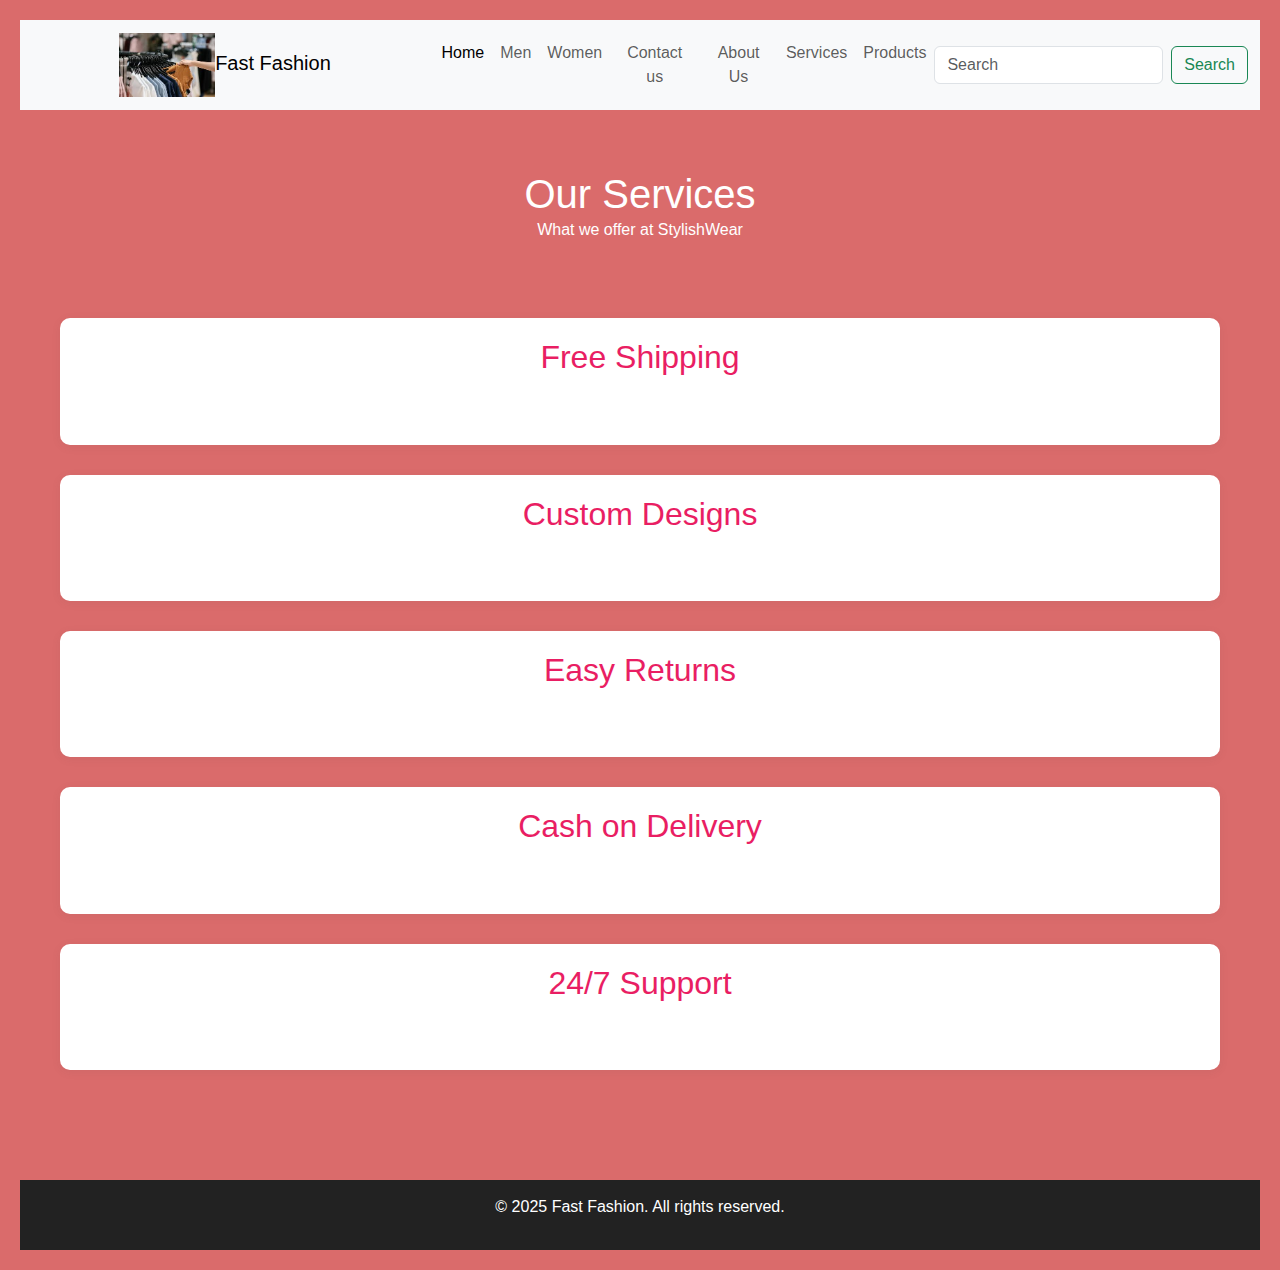
<file: services.html>
<!DOCTYPE html>
<html lang="en">
<head>
  <meta charset="UTF-8" />
  <meta name="viewport" content="width=device-width, initial-scale=1.0"/>
  <title>Our Services - Fast Fashion</title>
      <link href="css/bootstrap.min.css" rel="stylesheet">

  <style>
    body {
      font-family: Arial, sans-serif;
      margin: 0;
      background-color: #f9f9f9;
      color: #333;
    }

    header {
      background-color: #da6b6b;
      color: #fff;
      padding: 20px;
      text-align: center;
    }

    h1 {
      margin: 0;
    }

    .container {
      padding: 40px 20px;
      max-width: 1200px;
      margin: auto;
    }

    .service {
      background-color: #fff;
      border-radius: 10px;
      box-shadow: 0 2px 8px rgba(117, 78, 78, 0.1);
      padding: 20px;
      margin-bottom: 30px;
      transition: transform 0.3s ease;
    }

    .service:hover {
      transform: translateY(-5px);
  
    }

    .service h2 {
      color: #e91e63;
      margin-top: 0;
    }

    footer {
      background-color: #222;
      color: #fff;
      text-align: center;
      padding: 15px;
      margin-top: 40px;
    }
  </style>
</head>
<body>
<header class="sticky-top">
            <nav class="navbar navbar-expand-lg bg-body-tertiary">
                <div class="container-fluid">
                    <a class="navbar-brand" href="index.html">
                        <img src="Images/fastfash.jpeg" alt="logo"
                          class="img-fluid h-25 w-25">Fast Fashion</a>
                    <button class="navbar-toggler" type="button"
                        data-bs-toggle="collapse"
                        data-bs-target="#navbarSupportedContent"
                        aria-controls="navbarSupportedContent"
                        aria-expanded="false" aria-label="Toggle navigation">
                        <span class="navbar-toggler-icon"></span>
                    </button>
                    <div class="collapse navbar-collapse"
                        id="navbarSupportedContent">
                        <ul class="navbar-nav me-auto mb-2 mb-lg-0">
                            <li class="nav-item">
                                <a class="nav-link active" aria-current="page"
                                    href="index.html">Home</a>
                            </li>
                            <li class="nav-item">
                                <a class="nav-link" href="men.html">Men</a>
                            </li>
                            <li class="nav-item">
                                <a class="nav-link" href="women.html"
                                    aria-disabled="true">Women</a>
                            </li>
                            <li class="nav-item">
                                <a class="nav-link" href="contact.html"
                                    aria-disabled="true">Contact us</a>
                            </li>
                            <li class="nav-item">
                                <a class="nav-link" href="about.html"
                                    aria-disabled="true">About Us</a>
                            </li>
                             <li class="nav-item">
                                <a class="nav-link"
                                    href="services.html">Services</a>
                            </li>
                            <li class="nav-item">
                                <a class="nav-link"
                                    href="product.html">Products</a>
                            </li>
                        </ul>
                        <form class="d-flex" role="search">
                            <input class="form-control me-2" type="search"
                                placeholder="Search" aria-label="Search" />
                            <button class="btn btn-outline-success"
                                type="submit">Search</button>
                        </form>
                    </div>
                </div>
            </nav>
        </header>
        <header>
  <header>
    <h1>Our Services</h1>
    <p>What we offer at StylishWear</p>
  </header>

  <div class="container">
    
    <div class="service">
      <h2>Free Shipping</h2>
      <p>Enjoy free delivery on all orders above ₹499. Fast, secure, and contactless shipping available across India.</p>
    </div>

    <div class="service">
      <h2>Custom Designs</h2>
      <p>Want your own style? Get personalized Shirt ,t-shirts,Jeans and hoodies with custom prints and embroidery.</p>
    </div>

    <div class="service">
      <h2>Easy Returns</h2>
      <p>Return or exchange within 7 days – no questions asked. Your satisfaction is our priority.</p>
    </div>

    <div class="service">
      <h2>Cash on Delivery</h2>
      <p>Pay only when you receive the product. COD available in most Indian cities and towns.</p>
    </div>

    <div class="service">
      <h2>24/7 Support</h2>
      <p>Need help? Our team is always available on WhatsApp and Email to solve your issues quickly.</p>
    </div>

  </div>

  <footer>
    <p>&copy; 2025 Fast Fashion. All rights reserved.</p>
  </footer>
    <script src="js/bootstrap.bundle.min.js"></script>

</body>
</html>
</file>
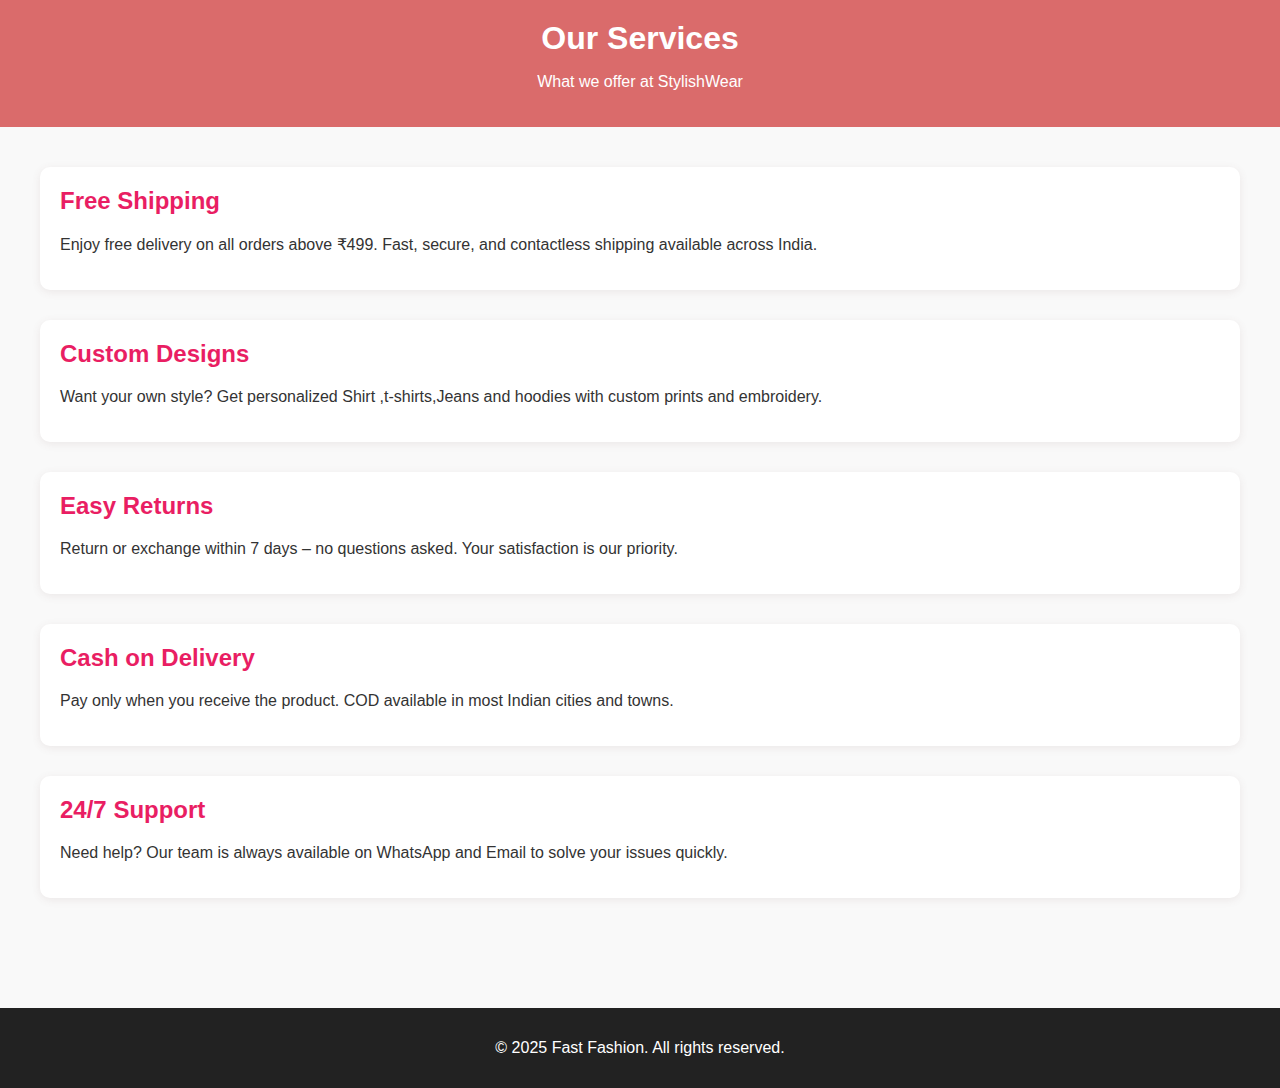
<file: services2.html>
<!DOCTYPE html>
<html lang="en">
<head>
  <meta charset="UTF-8" />
  <meta name="viewport" content="width=device-width, initial-scale=1.0"/>
  <title>Our Services - Fast Fashion</title>
  <style>
    body {
      font-family: Arial, sans-serif;
      margin: 0;
      background-color: #f9f9f9;
      color: #333;
    }

    header {
      background-color: #da6b6b;
      color: #fff;
      padding: 20px;
      text-align: center;
    }

    h1 {
      margin: 0;
    }

    .container {
      padding: 40px 20px;
      max-width: 1200px;
      margin: auto;
    }

    .service {
      background-color: #fff;
      border-radius: 10px;
      box-shadow: 0 2px 8px rgba(117, 78, 78, 0.1);
      padding: 20px;
      margin-bottom: 30px;
      transition: transform 0.3s ease;
    }

    .service:hover {
      transform: translateY(-5px);
  
    }

    .service h2 {
      color: #e91e63;
      margin-top: 0;
    }

    footer {
      background-color: #222;
      color: #fff;
      text-align: center;
      padding: 15px;
      margin-top: 40px;
    }
  </style>
</head>
<body>

  <header>
    <h1>Our Services</h1>
    <p>What we offer at StylishWear</p>
  </header>

  <div class="container">
    
    <div class="service">
      <h2>Free Shipping</h2>
      <p>Enjoy free delivery on all orders above ₹499. Fast, secure, and contactless shipping available across India.</p>
    </div>

    <div class="service">
      <h2>Custom Designs</h2>
      <p>Want your own style? Get personalized Shirt ,t-shirts,Jeans and hoodies with custom prints and embroidery.</p>
    </div>

    <div class="service">
      <h2>Easy Returns</h2>
      <p>Return or exchange within 7 days – no questions asked. Your satisfaction is our priority.</p>
    </div>

    <div class="service">
      <h2>Cash on Delivery</h2>
      <p>Pay only when you receive the product. COD available in most Indian cities and towns.</p>
    </div>

    <div class="service">
      <h2>24/7 Support</h2>
      <p>Need help? Our team is always available on WhatsApp and Email to solve your issues quickly.</p>
    </div>

  </div>

  <footer>
    <p>&copy; 2025 Fast Fashion. All rights reserved.</p>
  </footer>

</body>
</html>
</file>
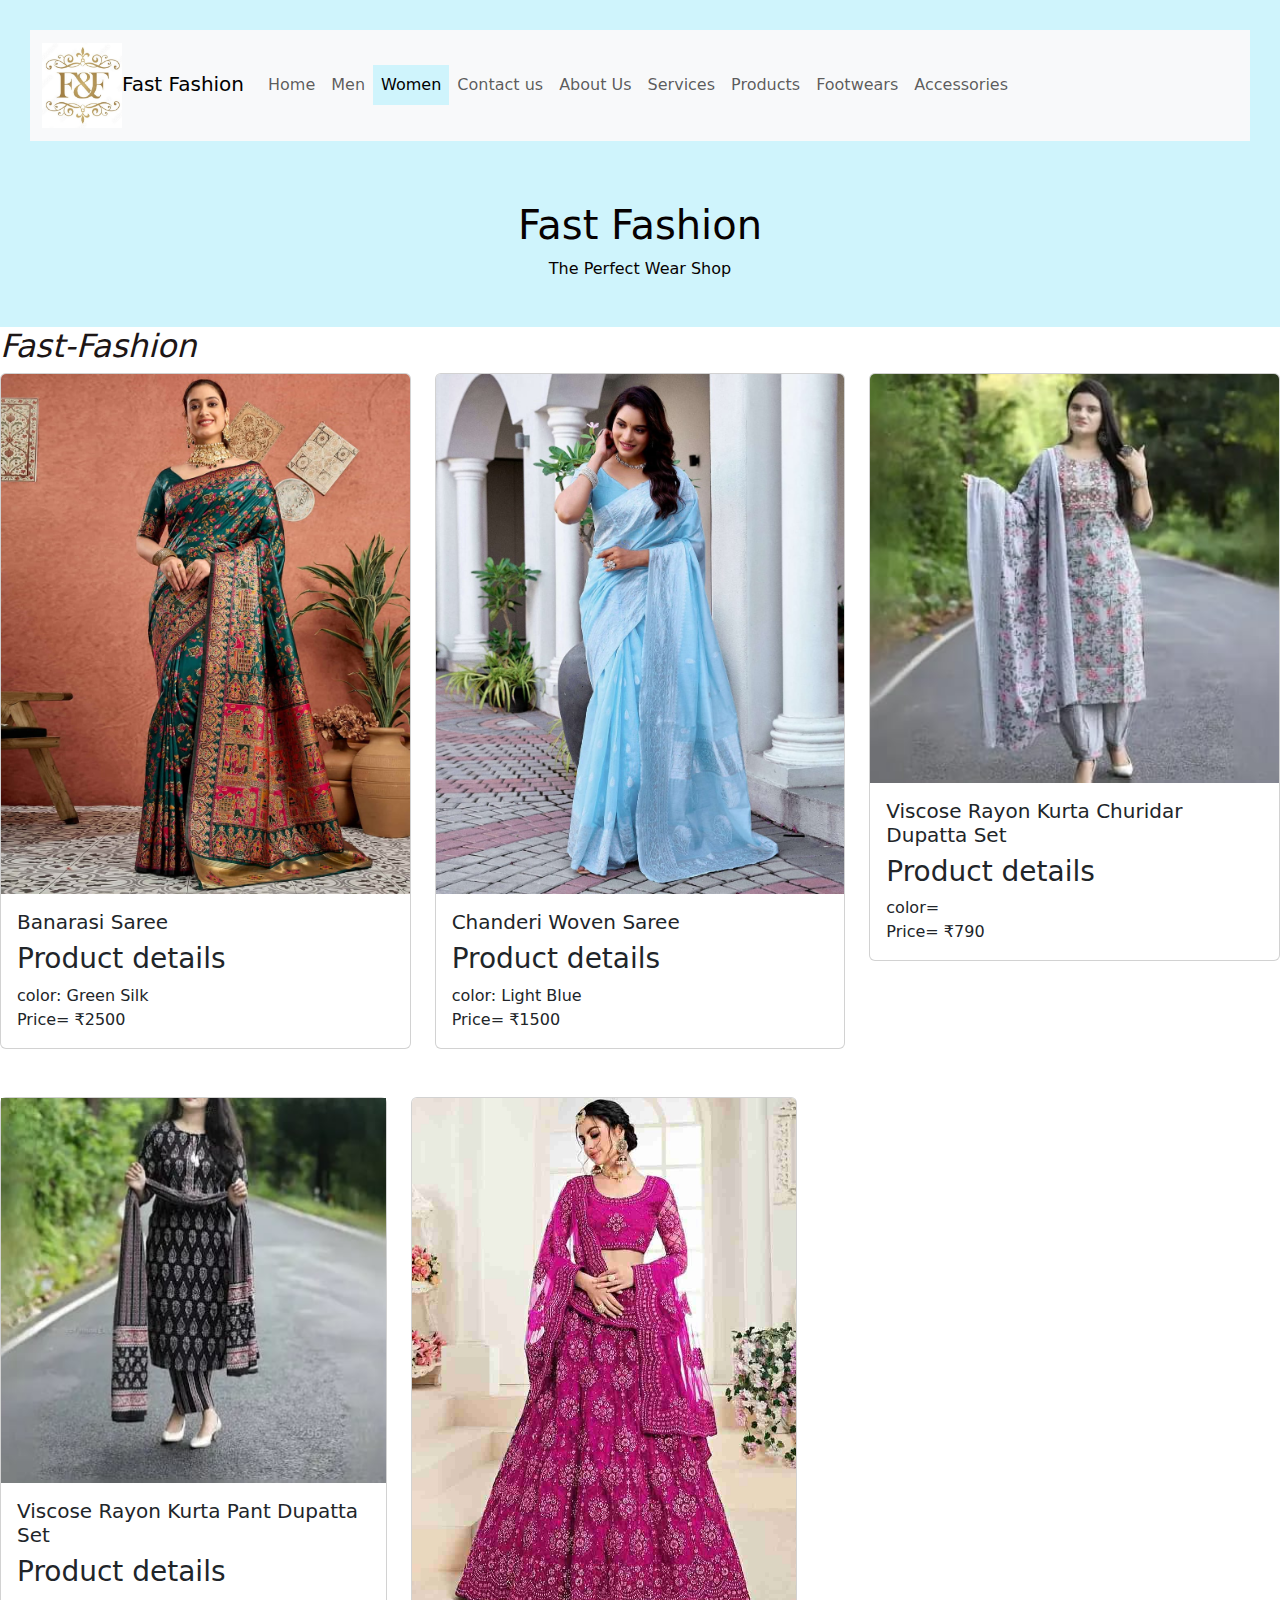
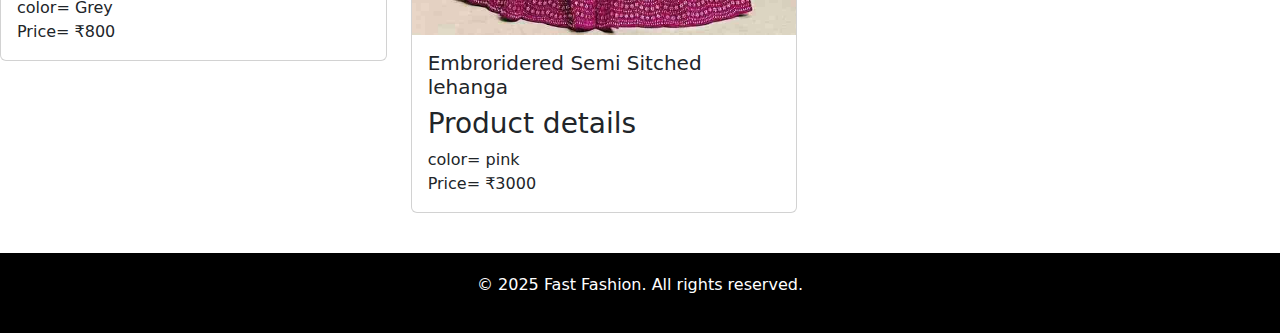
<file: women.html>
<!DOCTYPE html>
<html lang="en">
<head>
    <meta charset="UTF-8">
    <meta name="viewport" content="width=device-width, initial-scale=1.0">
    <title>Women's Collection - Fast Fashion</title>
    <link href="css/bootstrap.min.css" rel="stylesheet">
    <style>
      .logostyle{
                width: 80px;
                height: auto;
            }
      footer {
      background-color: #000;
      color: white;
      text-align: center;
      padding: 20px;
      margin-top: 40px;
    }
    header {
      background-color:#cff4fc;
      color: #070101;
      padding: 30px;
      text-align:center;
    } 
    h2{
      color: #1d1616;
      background-color: #fff;
      font-style:italic;
    }
    </style>
</head>
<body>
    <!-- Header start -->
         
        <header class="sticky-top">
            <nav class="navbar navbar-expand-lg bg-body-tertiary">
                <div class="container-fluid">
                    <a class="navbar-brand" href="index.html">
                        <img src="Images/f&f.jpg" alt="logo"
                            class="img-fluid logostyle">Fast Fashion</a>
                    <button class="navbar-toggler" type="button"
                        data-bs-toggle="collapse"
                        data-bs-target="#navbarSupportedContent"
                        aria-controls="navbarSupportedContent"
                        aria-expanded="false" aria-label="Toggle navigation">
                        <span class="navbar-toggler-icon"></span>
                    </button>
                    <div class="collapse navbar-collapse"
                        id="navbarSupportedContent">
                        <ul class="navbar-nav me-auto mb-2 mb-lg-0">
                            <li class="nav-item">
                                <a class="nav-link " aria-current="page"
                                    href="index.html">Home</a>
                            </li>
                            <li class="nav-item">
                                <a class="nav-link" href="men.html">Men</a>
                                 
                            
                            </li>
                            <li class="nav-item">
                                <a class="nav-link active bg-info-subtle" href="women.html"
                                    aria-disabled="true">Women</a>
                            </li>
                            <li class="nav-item">
                                <a class="nav-link" href="contact.html"
                                    aria-disabled="true">Contact us</a>
                            </li>
                            <li class="nav-item">
                                <a class="nav-link" href="about.html"
                                    aria-disabled="true">About Us</a>
                            </li>
                             <li class="nav-item">
                                <a class="nav-link"
                                    href="services.html">Services</a>
                            </li>
                            <li class="nav-item">
                                <a class="nav-link"
                                    href="product.html">Products</a>
                            </li>
                            <li class="nav-item">
                                    <a class="nav-link"
                                        href="Footwear.html">Footwears</a>
                                </li>
                                <li class="nav-item">
                                    <a class="nav-link"
                                        href="accessories.html">Accessories</a>
                                </li>
                        </ul>
                    </div>
                </div>
            </nav>
        </header>
        <header>
  <h1>Fast Fashion</h1>
  <p>The Perfect Wear Shop</p>
</header>
   <main>
        <h2>Fast-Fashion</h2>
      
        <!-- You can add product cards here -->
         <div class="row row-cols-1 row-cols-md-3 g-4">
  <div class="col">
    <div class="card">
      <img src="Images/saree1.jpg" class="card-img-top" alt="text">
      <div class="card-body">

        <h5 class="card-title"> Banarasi Saree</h5>
        <h3 class="product-facts-title"> Product details </h3>
        <h8> color: Green Silk</h8>
        <div class="card-price">Price=  ₹2500</div>
        
      </div>
    </div>
  </div>
  <div class="col">
    <div class="card">
      <img src="Images/saree2.jpg" class="card-img-top" alt="card-img-top">
      <div class="card-body">
        <h5 class="card-title"> Chanderi Woven Saree </h5>
                <h3 class="product-facts-title"> Product details </h3>
        <h8> color: Light Blue</h8>
        <div class="card-price">Price=  ₹1500</div>
      </div>
    </div>
  </div>
  <div class="col">
    <div class="card">
      <img src="Images/dress.jpg" class="card-img-top" alt="img-fluid">
      <div class="card-body">
        <h5 class="card-title">Viscose Rayon Kurta Churidar Dupatta Set</h5>
                <h3 class="product-facts-title"> Product details </h3>
        <h7 class="">color=  </h7>
        <div class="card-price">Price=  ₹790</div>
        

      </div>
    </div>
  </div>
           <div class="row row-cols-2 row-cols-md-1 g-4">

  <div class="col">
    <div class="card">
      <img src="Images/dress2.jpg" class="test" alt="img-fluid">
      <div class="card-body">

        <h5 class="card-title">Viscose Rayon Kurta Pant Dupatta Set</h5>
                <h3 class="product-facts-title"> Product details </h3>
        <h7 class="">color= Grey </h7>
        <div class="card-price">Price=  ₹800</div>
        

      </div>
    </div>
  </div>
</div>
               <div class="row row-cols-1 row-cols-md-1 g-4">
    
        
  <div class="col">
    <div class="card">
      <img src="Images/lehanga.jpg" class="card-img-top" alt="img-fluid">
      <div class="card-body">
        <h5 class="card-title">Embroridered Semi Sitched lehanga </h5>
                <h3 class="product-facts-title"> Product details </h3>
        <h7 class="">color= pink  </h7>
        <div class="card-price">Price=  ₹3000</div>

      </div>
    </div>
  </div>

 
    </main>

    <footer>
        <p>&copy; 2025 Fast Fashion. All rights reserved.</p>
    </footer>
            <script src="js/bootstrap.bundle.min.js"></script>

</body>
</html>
</file>
<file: css/productcss.css>
body {
    background-image: url(../Images/bgpic2.jpg);
    background-size: cover;
    background-repeat: no-repeat;
    background-position: center;
    position: relative;
}

.bg-overlay {
    position: fixed;
    top: 0;
    left: 0;
    width: 100vw;
    height: 100vh;
    background: rgba(255, 255, 255, 0.4);
    /* White overlay, 0.7 opacity */
    pointer-events: none;
    z-index: 0;
}

main,header,footer {
    position: relative;
    z-index: 1;
}
</file>
